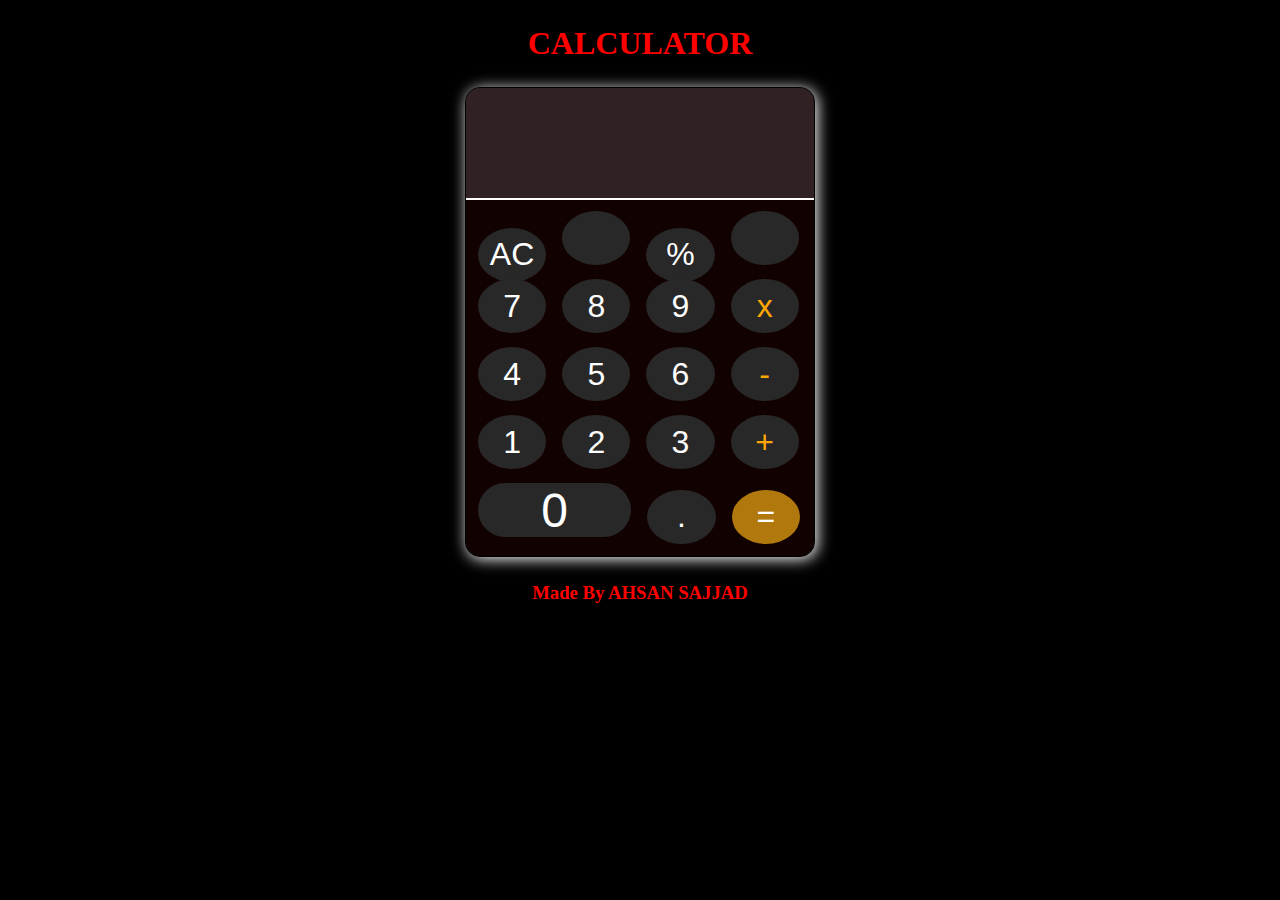
<file: Calculator/index.html>
<!DOCTYPE html>
<html lang="en">

<head>
    <meta charset="UTF-8">
    <meta name="viewport" content="width=device-width, initial-scale=1.0">
    <title>Calculator</title>
    <link rel="stylesheet" href="style.css">
    <link rel="stylesheet" href="https://cdnjs.cloudflare.com/ajax/libs/font-awesome/6.4.0/css/all.min.css"
        integrity="sha512-iecdLmaskl7CVkqkXNQ/ZH/XLlvWZOJyj7Yy7tcenmpD1ypASozpmT/E0iPtmFIB46ZmdtAc9eNBvH0H/ZpiBw=="
        crossorigin="anonymous" referrerpolicy="no-referrer" />
</head>

<body>

    <div class="ahsan">

        <h1>CALCULATOR</h1>
    </div>

    <div class="container">
        <input id="inp" type="text" class="txt" readonly>



        <div class="down">

            <div class="sub-container">
                <button onclick="clearAll()" class="btn">AC</button>
                <button onclick="clr()" class="btn"><i class="fa-solid fa-square-xmark"
                        style="color: #f6f7f8;"></i></button>
                <button onclick="giveValue('%')" class="btn">%</button>
                <button onclick="giveValue('/')" class="btn orange"><i class="fa-solid fa-divide"></i></button>
            </div>
            <div class="sub-container">
                <button onclick="giveValue(7)" class="btn">7</button>
                <button onclick="giveValue(8)" class="btn">8</button>
                <button onclick="giveValue(9)" class="btn">9</button>
                <button onclick="giveValue('*')" class="btn orange">x</button>
            </div>
            <div class="sub-container">
                <button onclick="giveValue(4)" class="btn">4</button>
                <button onclick="giveValue(5)" class="btn">5</button>
                <button onclick="giveValue(6)" class="btn">6</button>
                <button onclick="giveValue('-')" class="btn orange">-</button>
            </div>
            <div class="sub-container">
                <button onclick="giveValue(1)" class="btn">1</button>
                <button onclick="giveValue(2)" class="btn">2</button>
                <button onclick="giveValue(3)" class="btn">3</button>
                <button onclick="giveValue('+')" class="btn orange">+</button>
            </div>
            <div class="sub-container">
                <button onclick="giveValue(0)" class="btn btn-special">0</button>

                <button onclick="giveValue('.')" class="btn">.</button>
                <button onclick="calculate()" class="btn bg-orange">=</button>
            </div>

        </div>

    </div>
    <div class="ahsan">

        <h3>Made By AHSAN SAJJAD <i class="fa-solid fa-check"></i></h3>
    </div>
    <script src="app.js"></script>
</body>

</html>
</file>
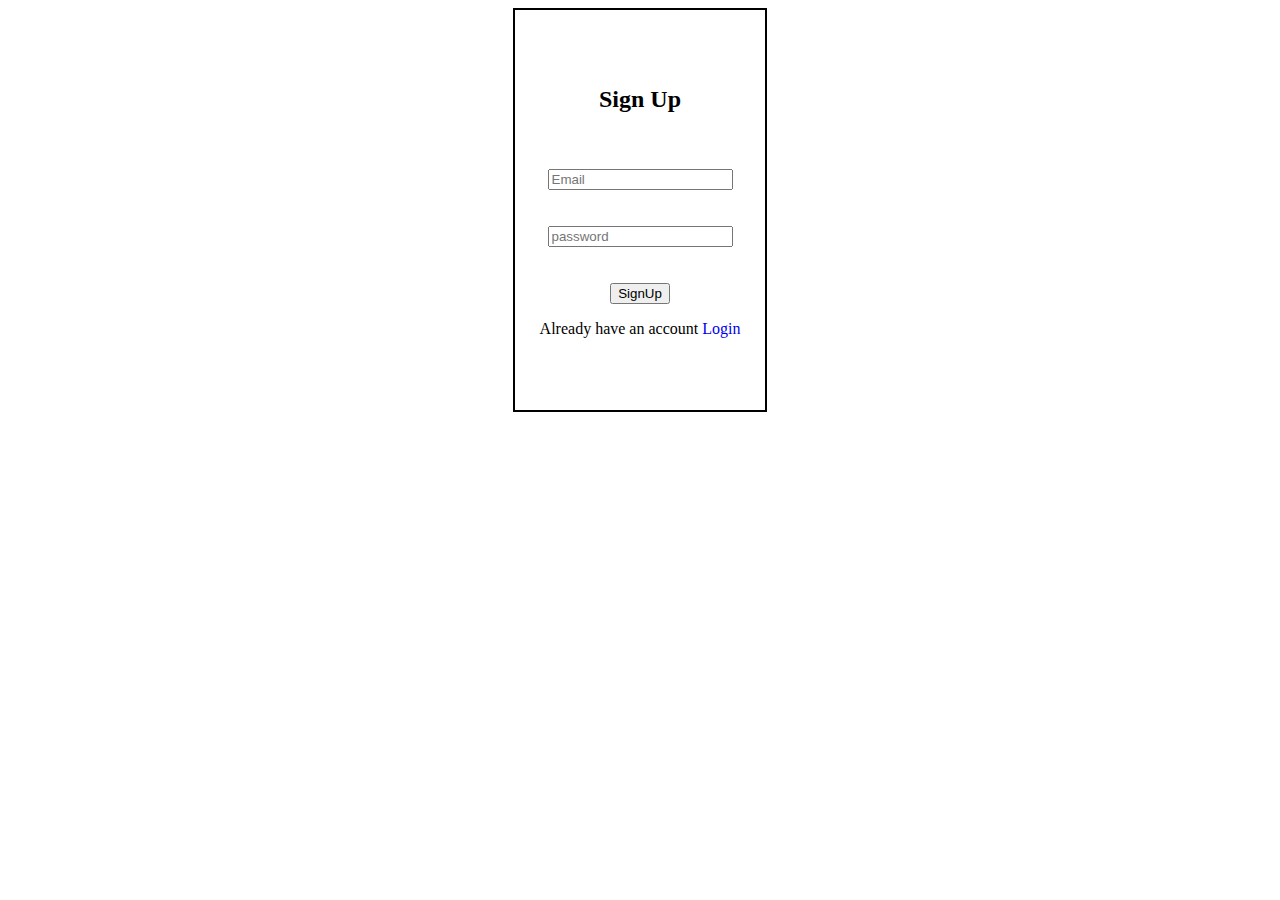
<file: LoginPage/index.html>
<!DOCTYPE html>
<html lang="en">
<head>
    <meta charset="UTF-8">
    <meta name="viewport" content="width=device-width, initial-scale=1.0">
    <title>Document</title>
    <link rel="stylesheet" href="style.css">
</head>
<body>

<div class="center">
    <h2>Sign Up</h2><br><br>
    <input type="text" placeholder="Email" id="semail"><br><br>
    <input type="password" placeholder="password" id="spass"><br><br>

    <input type="submit" onclick="signup()" value="SignUp">

    <p>Already have an account <a href="./signin.html">Login</a></p>

</div>

    <script src="app.js"></script>
</body>
</html>
</file>
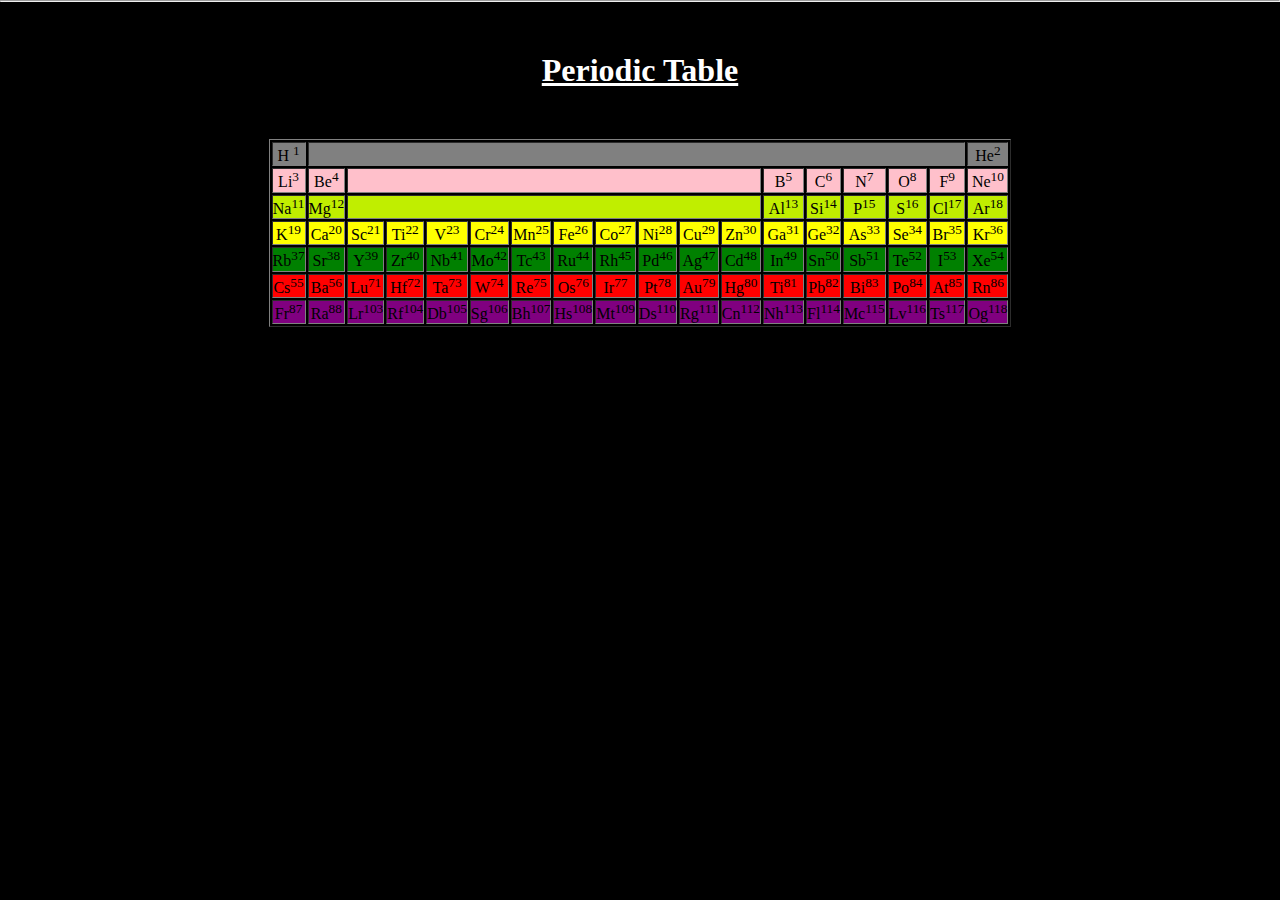
<file: PeriodicTable/index.html>
<!DOCTYPE html>
<html lang="en">

<head>
    <meta charset="UTF-8">
    <meta http-equiv="X-UA-Compatible" content="IE=edge">
    <meta name="viewport" content="width=device-width, initial-scale=1.0">
    <title>periodic table</title>
<style>

*{
    margin: 0;
    padding: 0;
    box-sizing: border-box;
}
html,body{
    width: 100%;
    height: 100%;
}
h1{
margin-top: 50px;

}

.container{
width: 100%;
height: auto;
/* border: 2px solid white; */
margin: auto;
margin-top: 50px;
overflow-x: scroll;

}

table{
 margin: auto;
}


</style>


</head>

<body  bgcolor="black" style="color: black" >
<hr>
    <font color="White" > <h1 align="center" > <u> Periodic Table</u></h1></font>
    
    <div class="container">

    <table border="1px" align="center" >

        <!-- Row 1 -->
        <tr align="center" bgcolor="Grey">
            <td> H <sup>1</sup></font> </td>
            <td colspan="16"></td>
            <td>He<sup>2</sup> </td>
        </tr>

        <!-- Row 2 -->
        <tr align="center" bgcolor="Pink"  >
            <td>Li<sup>3</sup></td>
            <td>Be<sup>4</sup></td>
            <td colspan="10"></td>
            <td>B<sup>5</sup></td>
            <td>C<sup>6</sup></td>
            <td>N<sup>7</sup></td>
            <td>O<sup>8</sup></td>
            <td>F<sup>9</sup></td>
            <td>Ne<sup>10</sup></td>
        </tr>
        <!-- Row 3 -->
        <tr align="center" bgcolor="creem">
            <td>Na<sup>11</sup></td>
            <td>Mg<sup>12</sup></td>
            <td colspan="10"></td>
            <td>Al<sup>13</sup></td>
            <td>Si<sup>14</sup></td>
            <td>P<sup>15</sup></td>
            <td>S<sup>16</sup></td>
            <td>Cl<sup>17</sup></td>
            <td>Ar<sup>18</sup></td>
        </tr>
        <!-- Row 4 -->
        <tr align="center" bgcolor="Yellow" >

            <td> K<sup>19 </sup> </td>
            <td> Ca<sup>20 </sup> </td>
            <td> Sc<sup>21 </sup> </td>
            <td> Ti<sup>22 </sup> </td>
            <td> V<sup>23 </sup> </td>
            <td> Cr<sup>24 </sup> </td>
            <td> Mn<sup>25 </sup> </td>
            <td> Fe<sup>26 </sup> </td>
            <td> Co<sup>27 </sup> </td>
            <td> Ni<sup>28 </sup> </td>
            <td> Cu<sup>29 </sup> </td>
            <td> Zn<sup>30 </sup> </td>
            <td> Ga<sup>31 </sup> </td>
            <td> Ge<sup>32 </sup> </td>
            <td> As<sup>33 </sup> </td>
            <td> Se<sup>34 </sup> </td>
            <td> Br<sup>35 </sup> </td>
            <td> Kr<sup>36 </sup> </td>
        </tr>
        <!-- Row 5 -->
        <tr align="center" bgcolor="Green">

            <td> Rb<sup>37 </sup> </td>
            <td> Sr<sup>38 </sup> </td>
            <td> Y<sup>39 </sup> </td>
            <td> Zr<sup>40 </sup> </td>
            <td> Nb<sup>41 </sup> </td>
            <td> Mo<sup>42 </sup> </td>
            <td> Tc<sup>43 </sup> </td>
            <td> Ru<sup>44 </sup> </td>
            <td> Rh<sup>45 </sup> </td>
            <td> Pd<sup>46 </sup> </td>
            <td> Ag<sup>47 </sup> </td>
            <td> Cd<sup>48 </sup> </td>
            <td> In<sup>49 </sup> </td>
            <td> Sn<sup>50 </sup> </td>
            <td> Sb<sup>51 </sup> </td>
            <td> Te<sup>52 </sup> </td>
            <td> I<sup>53 </sup> </td>
            <td> Xe<sup>54 </sup> </td>
        </tr>
  <!-- Row 6 -->
  <tr align="center" bgcolor="Red">

    <td> Cs<sup>55 </sup> </td>
    <td> Ba<sup>56 </sup> </td>
    <td> Lu<sup>71 </sup> </td>
    <td> Hf<sup>72 </sup> </td>
    <td> Ta<sup>73 </sup> </td>
    <td> W<sup>74 </sup> </td>
    <td> Re<sup>75 </sup> </td>
    <td> Os<sup>76 </sup> </td>
    <td> Ir<sup>77 </sup> </td>
    <td> Pt<sup>78 </sup> </td>
    <td> Au<sup>79 </sup> </td>
    <td> Hg<sup>80 </sup> </td>
    <td> Ti<sup>81 </sup> </td>
    <td> Pb<sup>82 </sup> </td>
    <td> Bi<sup>83 </sup> </td>
    <td> Po<sup>84 </sup> </td>
    <td> At<sup>85 </sup> </td>
    <td> Rn<sup>86 </sup> </td>
</tr>
  <!-- Row 7 -->
  <tr align="center" bgcolor="Purple">

    <td>  Fr<sup>87 </sup> </font></td>
    <td>  Ra<sup>88 </sup> </font></td>
    <td>  Lr<sup>103 </sup></font> </td>
    <td>  Rf<sup>104 </sup></font> </td>
    <td>  Db<sup>105 </sup></font> </td>
    <td>  Sg<sup>106 </sup></font> </td>
    <td>  Bh<sup>107 </sup></font> </td>
    <td>  Hs<sup>108 </sup></font> </td>
    <td>  Mt<sup>109 </sup></font> </td>
    <td>  Ds<sup>110 </sup></font> </td>
    <td>  Rg<sup>111 </sup></font> </td>
    <td>  Cn<sup>112 </sup></font> </td>
    <td>  Nh<sup>113 </sup></font> </td>
    <td>  Fl<sup>114 </sup></font> </td>
    <td>  Mc<sup>115 </sup></font> </td>
    <td>  Lv<sup>116 </sup></font> </td>
    <td>  Ts<sup>117 </sup></font> </td>
    <td>  Og<sup>118 </sup></font> </td>
</tr>
    </table>
<br>
</div>

</body>

</html>
</file>
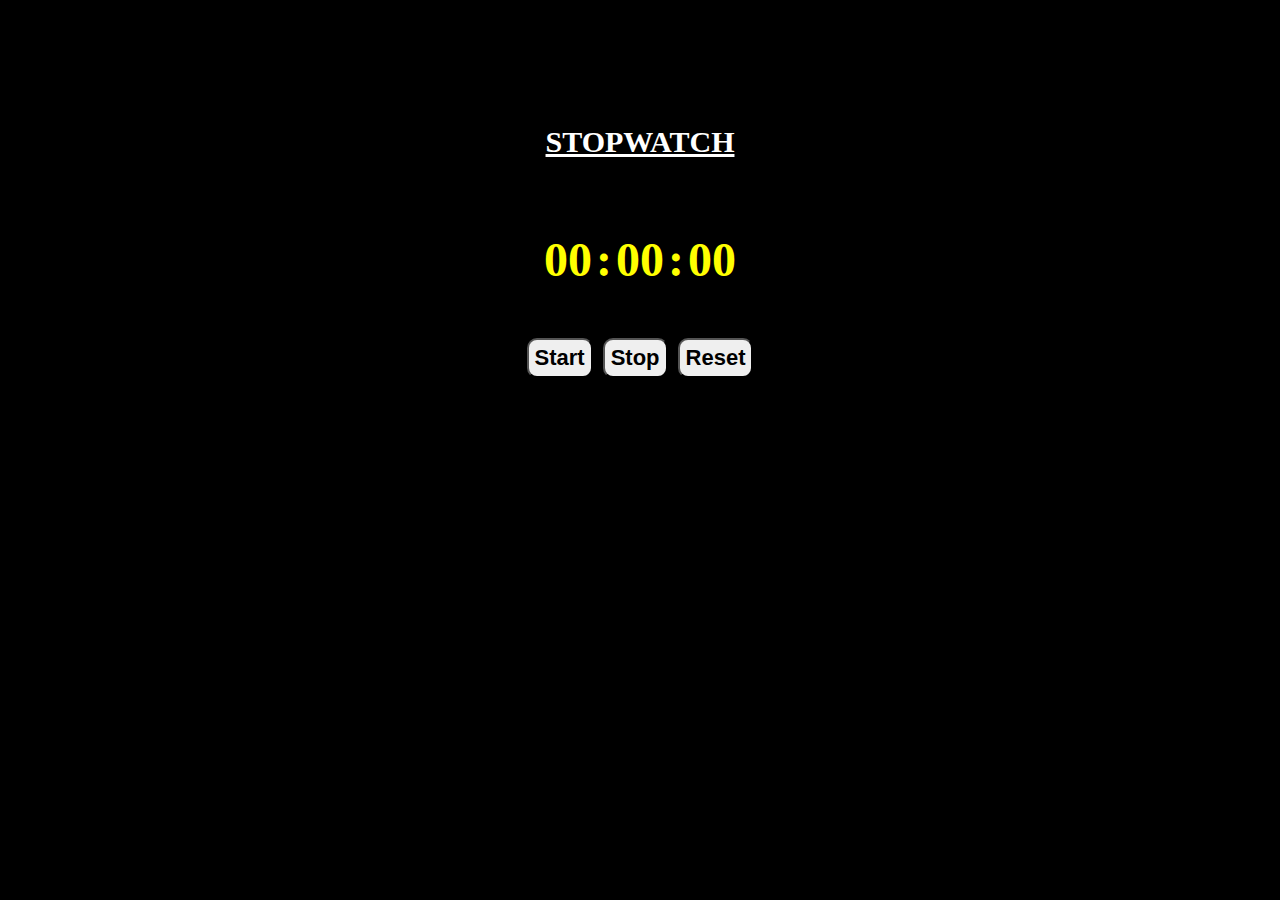
<file: StopWatch/index.html>
<!DOCTYPE html>
<html lang="en">
<head>
    <meta charset="UTF-8">
    <meta name="viewport" content="width=device-width, initial-scale=1.0">
    <title>Stopwatch</title>
    <link rel="stylesheet" href="style.css">
</head>
<body >
    
<div class="container">
    <div class="head">
        <h2>STOPWATCH</h2>
    </div>

<div class="content">
    <h1 id="min"> 00 </h1>  <p> :</p>
    <h1 id="sec"> 00 </h1>  <p>: </p>
    <h1 id="mili"> 00 </h1>
</div>

<div class="btns">
<button id="stp" onclick="start()" class="btn">Start</button>
<button onclick="stop()" class="btn">Stop</button>
<button onclick="reset()" class="btn">Reset</button>

</div>

</div>

    <script src="app.js"></script>
</body>
</html>
</file>
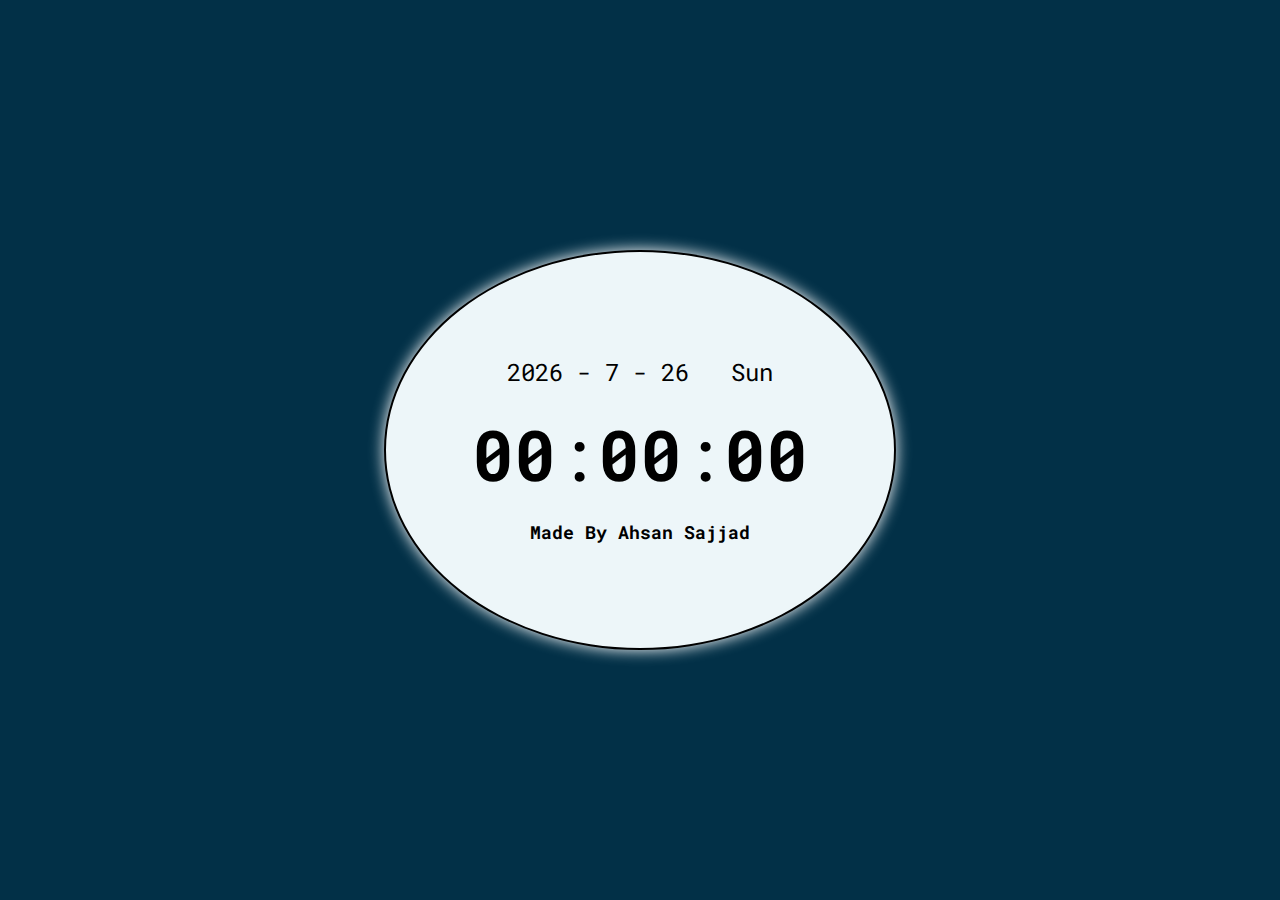
<file: DigitalWatch/public/index.html>
<!DOCTYPE html>
<html lang="en">

<head>
    <meta charset="UTF-8">
    <meta http-equiv="X-UA-Compatible" content="IE=edge">
    <meta name="viewport" content="width=device-width, initial-scale=1.0">
    <title>Clock</title>

    <link rel="stylesheet" href="style.css">
    <link rel="preconnect" href="https://fonts.googleapis.com">
<link rel="preconnect" href="https://fonts.gstatic.com" crossorigin>
<link href="https://fonts.googleapis.com/css2?family=Pangolin&family=Roboto+Mono:wght@400;700&display=swap" rel="stylesheet">
</head>

<body>

    <div class="container">
        <div class="main">

<p id="date">6454 - 21 -09 Wed</p>

<div id="time" >
<h1 id="hour">00 </h1><p class="colon"> : </p>
<h1 id="min">00 </h1><p class="colon"> : </p>
<h1 id="sec">00  </h1>
</div>
<p class="create">Made By Ahsan Sajjad</p>


        </div>
    </div>

    <script src="app.js"></script>
</body>

</html>
</file>
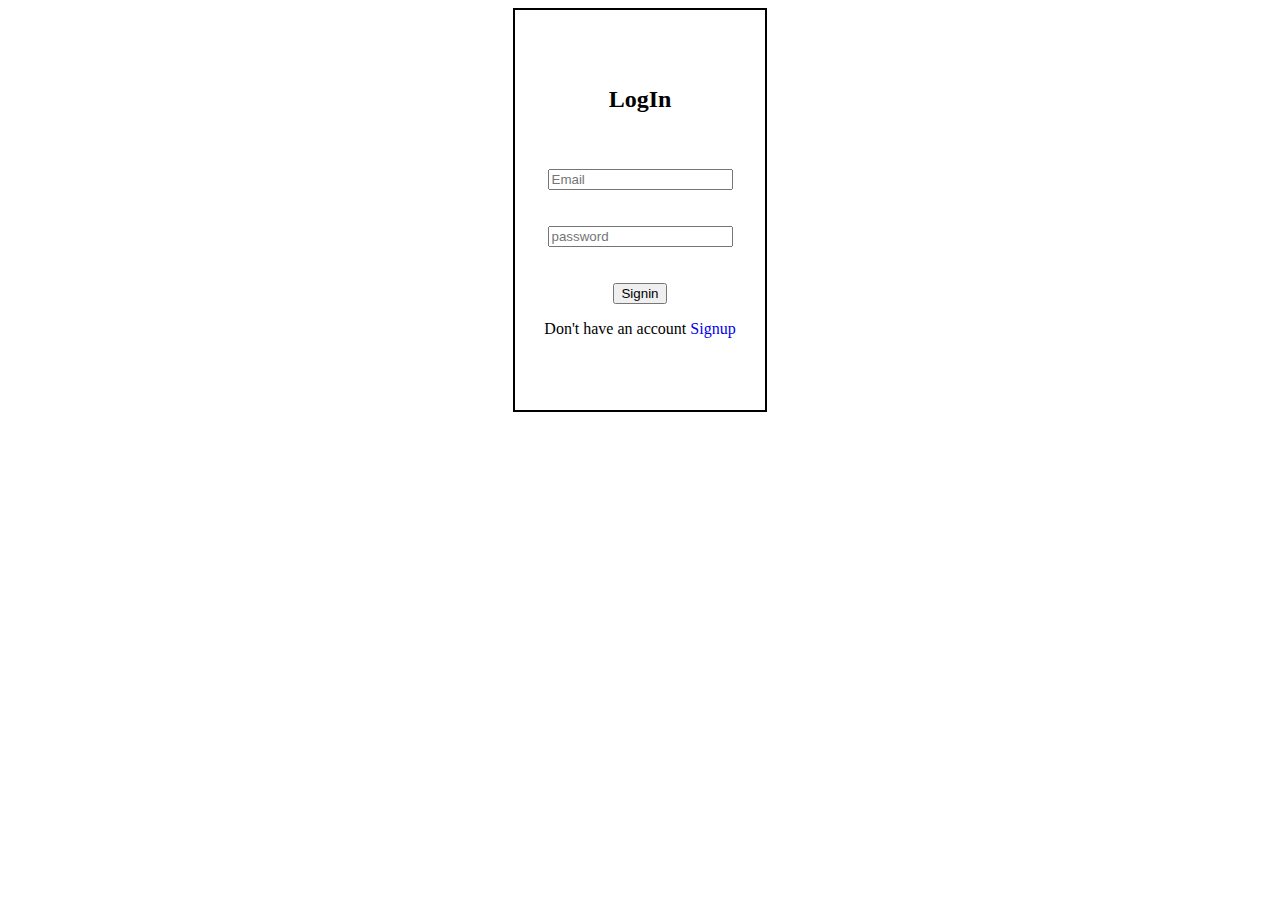
<file: LoginPage/signin.html>
<!DOCTYPE html>
<html lang="en">
<head>
    <meta charset="UTF-8">
    <meta name="viewport" content="width=device-width, initial-scale=1.0">
    <title>Document</title>
    <link rel="stylesheet" href="style.css">
</head>
<body>

<div class="center">
    <h2>LogIn</h2><br><br>
    <input type="text" placeholder="Email" id="lemail"><br><br>
    <input type="password" placeholder="password" id="lpass"><br><br>

    <input type="submit" onclick="signin()" value="Signin">
    <p>Don't have an account <a href="./index.html">Signup</a></p>

</div>

    <script src="app.js"></script>
</body>
</html>
</file>
<file: Calculator/style.css>
*{
    margin: 0px;
    padding: 0px;
    box-sizing: border-box;

}
body{
    background-color: black;
}
.container{
    border:  1px solid black;
    width: 350px;
    height: 470px;
    margin: 0px auto;
    /* padding: 10px ; */
    overflow: hidden;
    border-radius: 15px;
    background-color: rgb(48, 34, 34);
    box-shadow: 2px 2px 15px white;
    
}
.down{
    /* border:  1px solid black; */
    width: 100%;
    height: 368px;
    border-top: 2px solid rgb(255, 252, 252);
    /* border-bottom: 2px solid black; */
    margin-top: 5px;
    background-color: aqua;
    background-color: rgb(17, 1, 1);

    
    /* padding: 10px ; */

}
.txt{
    width: 98%;
    height: 105px;
    font-size: 3rem;
    color: white;
    border-style: none;
    background-color: rgb(48, 34, 34);
    padding: 0px 15px;
    text-align: center;

}

.sub-container{
    /* border:  1px solid black; */
    width: 100%;
    height: 60px;
    margin-top: 8px;
   
    padding: 3px 1px 3px 6px;
    
}
.orange{
    color: rgb(255, 167, 5) !important;
}
.bg-orange{
    background-color: rgb(177, 120, 14) !important;
}
.btn{
    width: 20%;
    height: 100%;
    font-size: 2rem;
    margin: 0px 6px;
    /* display: flex; */
    /* align-items: center; */
    border-radius: 50%;
    color: white;
    background-color: rgb(41, 40, 40);
    border: none;
   
}

.btn-special{
    width: 45%;
    height: 100%;
    font-size: 3rem;
    border-radius: 30px !important;
}
.ahsan{
    margin: 25px auto;
    width: auto;
    /* border: 1px solid black; */
    display: flex;
    justify-content: center;
    font-family: cursive;
}
.ahsan h3,.ahsan h1{
    color: red;
    
}

@media (max-width: 400px){
    
    .container
        {
            width: 310px;
            
        }
        .btn{
            width: 18%;
            height: 96%;
        }
        .btn-special{
            width: 42%;
            height: 96%;

        }
        .sub-container{
            width: 100%;
        }

    
}
</file>
<file: LoginPage/style.css>
body{
    display: flex;
    justify-content: space-evenly;
    align-items: center;
}

.center{
    /* margin: 100px 500px; */
    border: 2px solid black;
    height: 400px;
    width: 250px;
    display: flex;
    flex-direction: column;
    align-items: center;
    justify-content: center;
}
a{
    text-decoration: none;
}
</file>
<file: StopWatch/style.css>
h1,p{
    display: inline-block;
    font-weight: bold;
    font-size: 48px;
}
h2{
    font-size: 30px;
    text-decoration: underline;
    color: white;

    
}
body{
    background-color: black;
    color: rgb(255, 255, 0);
    
}

.container{
/* border: 2px solid black; */
/* width:  80%; */
height: auto;
margin: 100px auto;
display: flex;
flex-direction: column;
align-items: center;
justify-content: center;

}
.btn{
    margin: 3px;
    width: auto;
    font-weight: bold;
    height: 40px;
    font-size: 22px;
    border-radius: 10px;
}
</file>
<file: DigitalWatch/public/style.css>
* {
    margin: 0;
    padding: 0;
    box-sizing: border-box;
    font-family: 'Pangolin', cursive;
    font-family: 'Roboto Mono', monospace;
}

body,
html {
    height: 100%;
    width: 100%;
    color: black;
}

.container {
    width: 100%;
    height: 100vh;
    background-color: #023047;

    display: flex;
    justify-content: center;
    align-items: center;

}

.create {
    font-size: 18px;
    font-weight: bold;
}

.main {

    width: 40%;
    height: 400px;
    background-color: #edf6f9;
    border: 2px solid black;
    display: flex;
    padding: 3px;
    justify-content: center;
    flex-direction: column;
    border-radius: 50%;
    align-items: center;
    box-shadow: 0px 0px 15px white;
    transition: 5s;
    animation: main 20s ease infinite;
}

@keyframes main {

    25% {
        transform: translateY(40px);
    }

    50% {
        transform: translateX(40px);
    }

    75% {
        transform: translateY(-40px);
    }

    100% {
        transform: translateX(-40px);
    }

}

#date {
    font-size: 24px;
}

h1,
.colon {
    margin: 20px 0px;
    font-size: 70px;


}

#time {
    display: flex;


}

@media (max-width: 850px) {
    .main {

        width: 80%;
        height: 400px;

    }
}
@media (max-width: 500px) {
    .main {

        width: 90%;
        height: 400px;

    }
    h1,
    .colon {
        margin: 20px 0px;
        font-size: 40px;
    
    
    }

}
</file>
